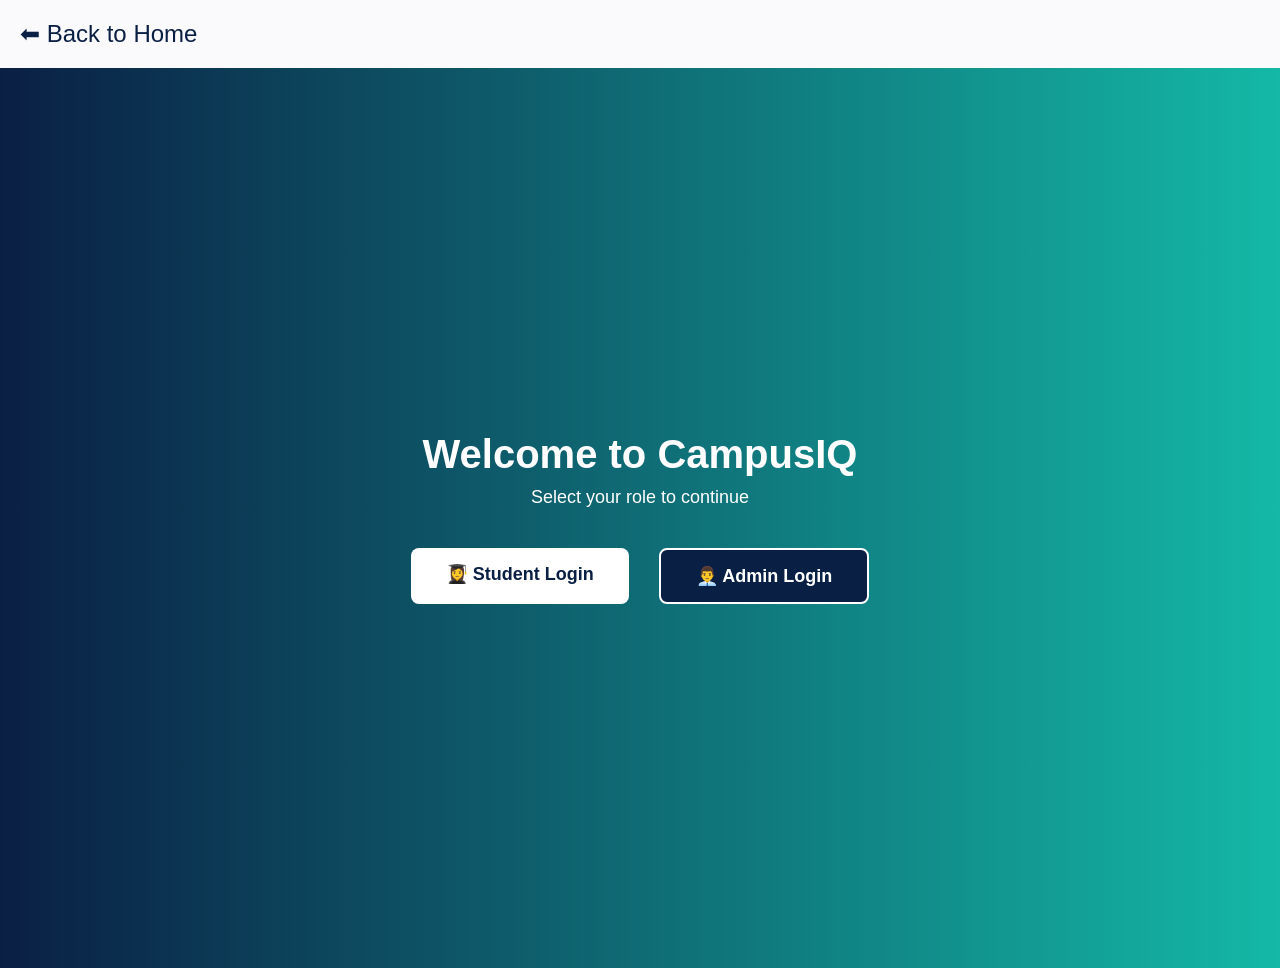
<file: login.html>
<html lang="en">
<head>
    <meta charset="UTF-8">
    <title>CampusIQ - Login</title>
    <meta name="viewport" content="width=device-width, initial-scale=1.0">
    <link rel="stylesheet" href="style.css">
    <style>
        /* Simple back arrow styling */
        .back-arrow {
            display: inline-block;
            margin: 20px;
            font-size: 24px;
            text-decoration: none;
            color: #0a1f44;
            transition: color 0.3s;
        }
        .back-arrow:hover {
            color: #14b8a6;
        }
    </style>
</head>
<body>

    <!-- Back Arrow to Home -->
    <a href="index.html" class="back-arrow">⬅ Back to Home</a>

    <div class="login-container">
        <h2>Welcome to CampusIQ</h2>
        <p>Select your role to continue</p>

        <div class="login-buttons">
            <a href="studentLogin.html" class="student-btn">👩‍🎓 Student Login</a>
            <a href="admin-login.html" class="admin-btn">👨‍💼 Admin Login</a>
        </div>
    </div>

</body>
</html>
</file>
<file: style.css>
/* Reset */

/* HOME PAGE */

* {
    margin: 0;
    padding: 0;
    box-sizing: border-box;
    font-family: 'Segoe UI', sans-serif;
}

body {
    background-color: #fafafc;
    color: #0a1f44;
}

/* Navbar */
nav {
    background-color: #010d24;
    padding: 15px 60px;
    display: flex;
    justify-content: space-between;
    align-items: center;
}

nav h1 {
    color: white;
    font-size: 24px;
}

.nav-links a {
    color: white;
    text-decoration: none;
    margin-left: 20px;
    font-weight: 500;
    transition: 0.3s;
}

.nav-links a:hover {
    color: #14b8a6;
}

/* Hero Section */
.hero {
    height: 90vh;
    display: flex;
    align-items: center;
    justify-content: space-between;
    padding: 0 80px;
}

.hero-text {
    max-width: 50%;
}

.hero-text h2 {
    font-size: 48px;
    margin-bottom: 20px;
}

.hero-text span {
    color: #14b8a6;
}

.hero-text p {
    font-size: 18px;
    margin-bottom: 30px;
    line-height: 1.6;
}

.btn {
    padding: 12px 25px;
    background-color: #14b8a6;
    color: white;
    border: none;
    border-radius: 5px;
    text-decoration: none;
    font-weight: bold;
    transition: 0.3s;
}

.btn:hover {
    background-color: #0a1f44;
}

/* Hero Image */
.hero-image img {
    width: 350px;
}

/* Features Section */
.features {
    padding: 60px 80px;
    text-align: center;
}

.features h3 {
    font-size: 32px;
    margin-bottom: 40px;
}

.feature-container {
    display: flex;
    justify-content: space-around;
    gap: 20px;
}

.card {
    background: white;
    padding: 30px;
    width: 30%;
    border-radius: 10px;
    box-shadow: 0 4px 12px rgba(0,0,0,0.1);
    transition: 0.3s;
}

.card:hover {
    transform: translateY(-8px);
}

.card h4 {
    margin-bottom: 15px;
}

.card p {
    font-size: 15px;
    line-height: 1.5;
}

/* Footer */
footer {
    background-color: #0a1f44;
    color: white;
    text-align: center;
    padding: 15px;
    margin-top: 40px;
}

/* Responsive */
@media(max-width: 900px) {
    .hero {
        flex-direction: column;
        text-align: center;
    }

    .hero-text {
        max-width: 100%;
    }

    .feature-container {
        flex-direction: column;
        align-items: center;
    }

    .card {
        width: 80%;
    }
}


/* LOGIN PAGE */

/* Login Page */

.login-container {
    height: 100vh;
    background: linear-gradient(to right, #0a1f44, #14b8a6);
    display: flex;
    flex-direction: column;
    justify-content: center;
    align-items: center;
    color: white;
    text-align: center;
}

.login-container h2 {
    font-size: 40px;
    margin-bottom: 10px;
}

.login-container p {
    margin-bottom: 40px;
    font-size: 18px;
}

.login-buttons {
    display: flex;
    gap: 30px;
}

.login-buttons a {
    text-decoration: none;
    padding: 15px 35px;
    border-radius: 8px;
    font-size: 18px;
    font-weight: bold;
    transition: 0.3s;
}

.student-btn {
    background-color: white;
    color: #0a1f44;
}

.student-btn:hover {
    background-color: #f4f8fb;
    transform: scale(1.05);
}

.admin-btn {
    background-color: #0a1f44;
    color: white;
    border: 2px solid white;
}

.admin-btn:hover {
    background-color: #08306b;
    transform: scale(1.05);
}

/* Responsive */
@media(max-width: 700px) {
    .login-buttons {
        flex-direction: column;
    }
}

/*studentLOGIN PAGE */


.form-container {
    height: 100vh;
    background: linear-gradient(to right, #0a1f44, #14b8a6);
    display: flex;
    justify-content: center;
    align-items: center;
}

.form-box {
    background: white;
    padding: 40px;
    width: 350px;
    border-radius: 10px;
    box-shadow: 0 8px 20px rgba(0,0,0,0.2);
}

.form-box h2 {
    text-align: center;
    margin-bottom: 20px;
    color: #0a1f44;
}

form {
    display: flex;
    flex-direction: column;
}

form label {
    margin-top: 10px;
    font-size: 14px;
    font-weight: 600;
    color: #0a1f44;
}

form input,
form select {
    padding: 10px;
    margin-top: 5px;
    border-radius: 5px;
    border: 1px solid #ccc;
    font-size: 14px;
}

form input:focus,
form select:focus {
    outline: none;
    border-color: #14b8a6;
}

form button {
    margin-top: 20px;
    padding: 12px;
    background-color: #14b8a6;
    color: white;
    border: none;
    border-radius: 5px;
    font-weight: bold;
    cursor: pointer;
    transition: 0.3s;
}

form button:hover {
    background-color: #0a1f44;
}

.std-login-btn{
    margin-top: 20px;
    padding: 12px;
    background-color: #14b8a6;
    color: white;
    border: none;
    border-radius: 5px;
    font-weight: bold;
    cursor: pointer;
    transition: 0.3s;
    text-align: center;
}
/*STUDENT DASHBORD PAGE */

/* Logout Button */
.logout-btn {
    background-color: #14b8a6;
    padding: 8px 15px;
    border-radius: 5px;
    text-decoration: none;
    color: white;
    font-weight: bold;
}

/* Dashboard Layout */
.dashboard-container {
    display: flex;
    gap: 30px;
    padding: 40px 60px;
    background-color: #f4f8fb;
}

/* Chat Section */
.chat-container {
    width: 100%;
    max-width: 600px;
    margin: 30px auto;
    background: white;
    border-radius: 10px;
    box-shadow: 0 4px 12px rgba(0,0,0,0.1);
    padding: 20px;
}

.chat-box {
    height: 300px;
    overflow-y: auto;
    margin-bottom: 15px;
}

.bot-message {
    background: #e0f2f1;
    padding: 10px;
    border-radius: 8px;
    margin-bottom: 8px;
}

.user-message {
    background: #0a1f44;
    color: white;
    padding: 10px;
    border-radius: 8px;
    margin-bottom: 8px;
    text-align: right;
}

.chat-input-area {
    display: flex;
    gap: 10px;
}

.chat-input-area input {
    flex: 1;
    padding: 10px;
    border-radius: 5px;
    border: 1px solid #ccc;
}

.chat-input-area button {
    padding: 10px 15px;
    background-color: #14b8a6;
    border: none;
    color: white;
    border-radius: 5px;
    cursor: pointer;
}


/* Complaint Section */
.complaint-section {
    flex: 1;
    background: white;
    padding: 20px;
    border-radius: 10px;
    box-shadow: 0 4px 10px rgba(0,0,0,0.1);
}

.complaint-section h2 {
    margin-bottom: 15px;
    color: #0a1f44;
}

.complaint-section textarea {
    width: 100%;
    height: 120px;
    padding: 10px;
    border-radius: 5px;
    border: 1px solid #ccc;
    margin-bottom: 15px;
    resize: none;
}

.complaint-section button {
    width: 100%;
    padding: 10px;
    background-color: #14b8a6;
    color: white;
    border: none;
    border-radius: 5px;
    font-weight: bold;
    cursor: pointer;
}

.complaint-section button:hover {
    background-color: #0a1f44;
}

/* Responsive */
@media(max-width: 900px) {
    .dashboard-container {
        flex-direction: column;
    }
}

/* Admin Dashboard */

.admin-container {
    padding: 40px 60px;
    display: grid;
    grid-template-columns: repeat(2,1fr);
    gap: 30px;
    background-color: #f4f8fb;
}

.admin-card {
    background: white;
    padding: 25px;
    border-radius: 10px;
    box-shadow: 0 4px 12px rgba(0,0,0,0.1);
}

.admin-card h2 {
    margin-bottom: 15px;
    color: #0a1f44;
}

.admin-card input {
    width: 100%;
    padding: 10px;
    margin-bottom: 10px;
    border-radius: 5px;
    border: 1px solid #ccc;
}

.admin-card button {
    padding: 10px 20px;
    background-color: #14b8a6;
    color: white;
    border: none;
    border-radius: 5px;
    cursor: pointer;
}

.admin-card button:hover {
    background-color: #0a1f44;
}

.complaint-list {
    list-style: none;
    padding-left: 0;
}

.complaint-list li {
    padding: 8px 0;
        
}



   /* student-signup page */
 .form-container {
    height: 100vh;
    display: flex;
    justify-content: center;
    align-items: center;
    background: linear-gradient(to right, #0a1f44, #14b8a6);
}

.form-box {
    background: #ffffff;
    padding: 40px;
    width: 350px;
    border-radius: 10px;
    box-shadow: 0px 8px 20px rgba(0,0,0,0.2);
}

.form-box h2 {
    text-align: center;
    margin-bottom: 20px;
    color: #0a1f44;
}

.form-box label {
    display: block;
    margin-top: 10px;
    font-weight: 600;
}

.form-box input,
.form-box select {
    width: 100%;
    padding: 10px;
    margin-top: 5px;
    border: 1px solid #ccc;
    border-radius: 5px;
}

.login-btn {
    margin-top: 20px;
    padding: 12px;
    width: 100%;
    background-color: #14b8a6;
    color: white;
    border: none;
    border-radius: 5px;
    font-weight: bold;
    cursor: pointer;
}

.login-btn:hover {
    background-color: #0a1f44;
}

.signup-text {
    margin-top: 15px;
    text-align: center;
    font-size: 14px;
}

.signup-text a {
    color: #14b8a6;
    text-decoration: none;
    font-weight: bold;
}
</file>
